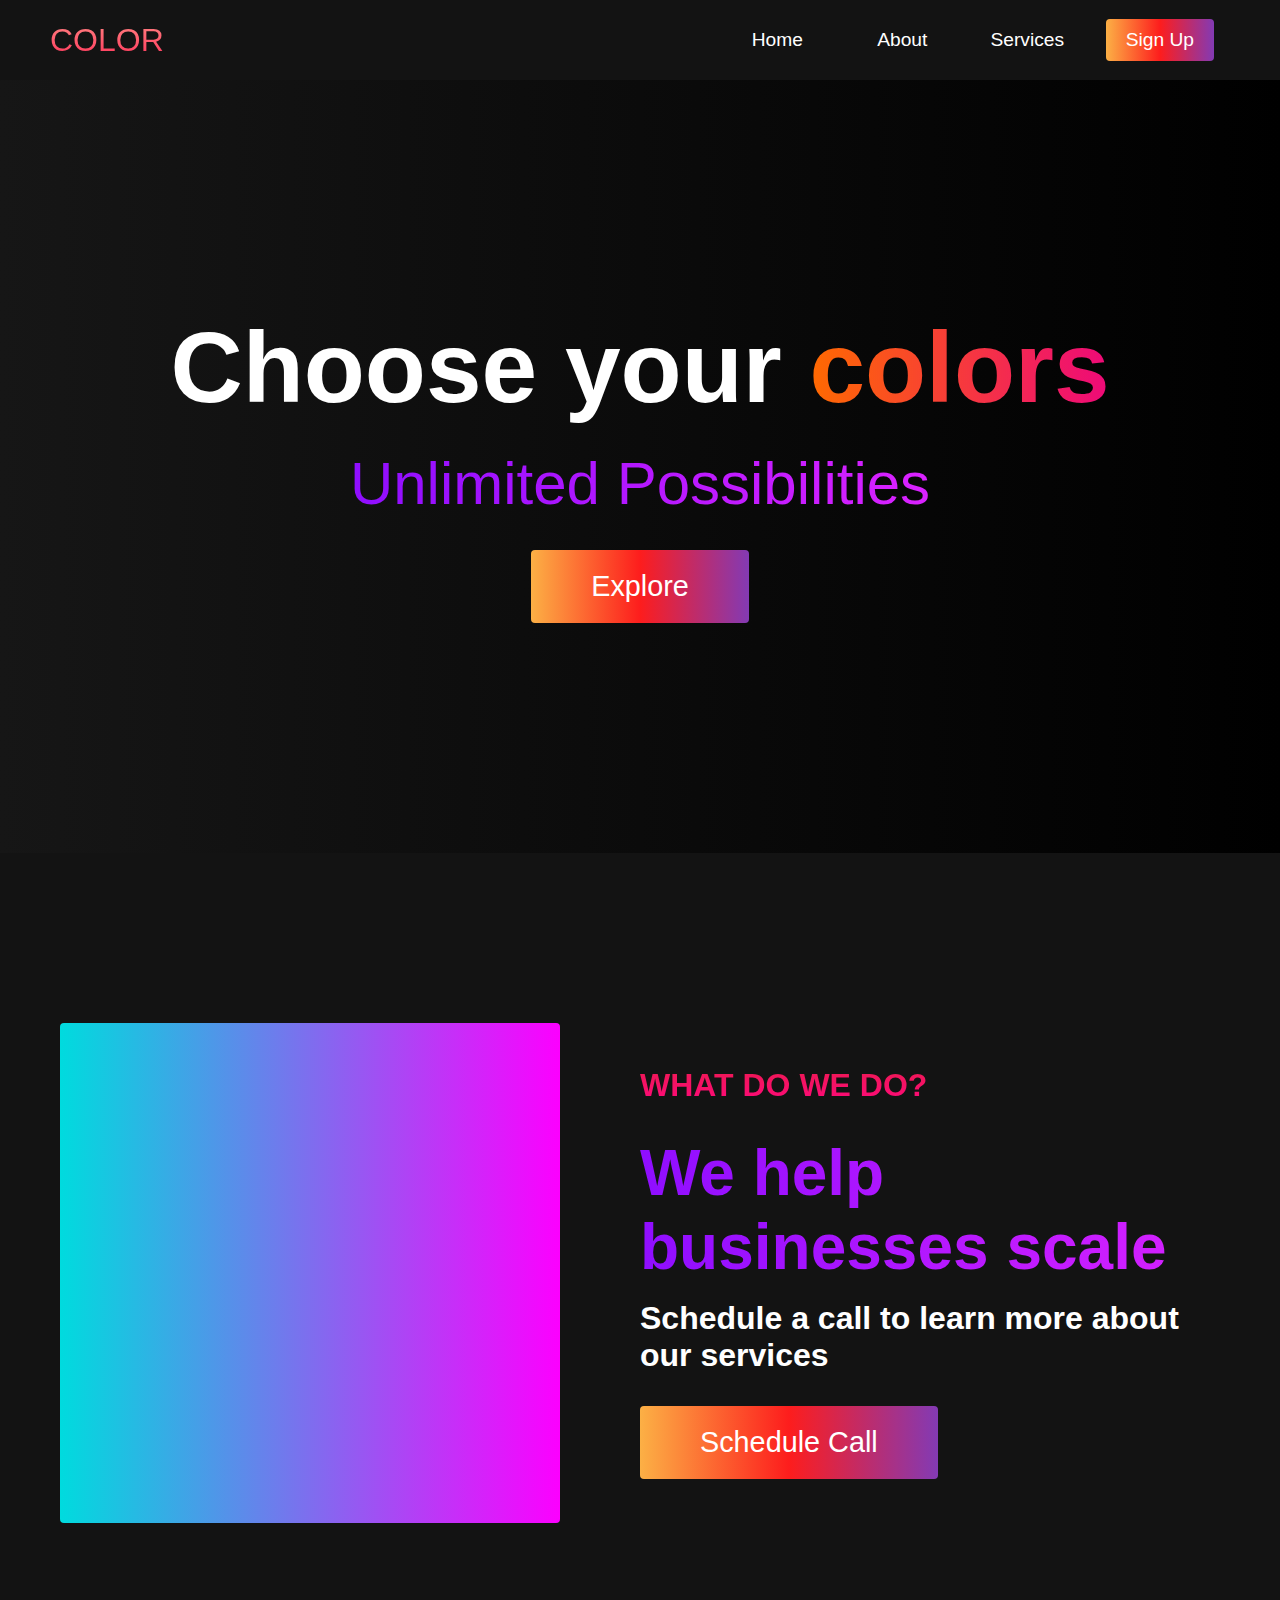
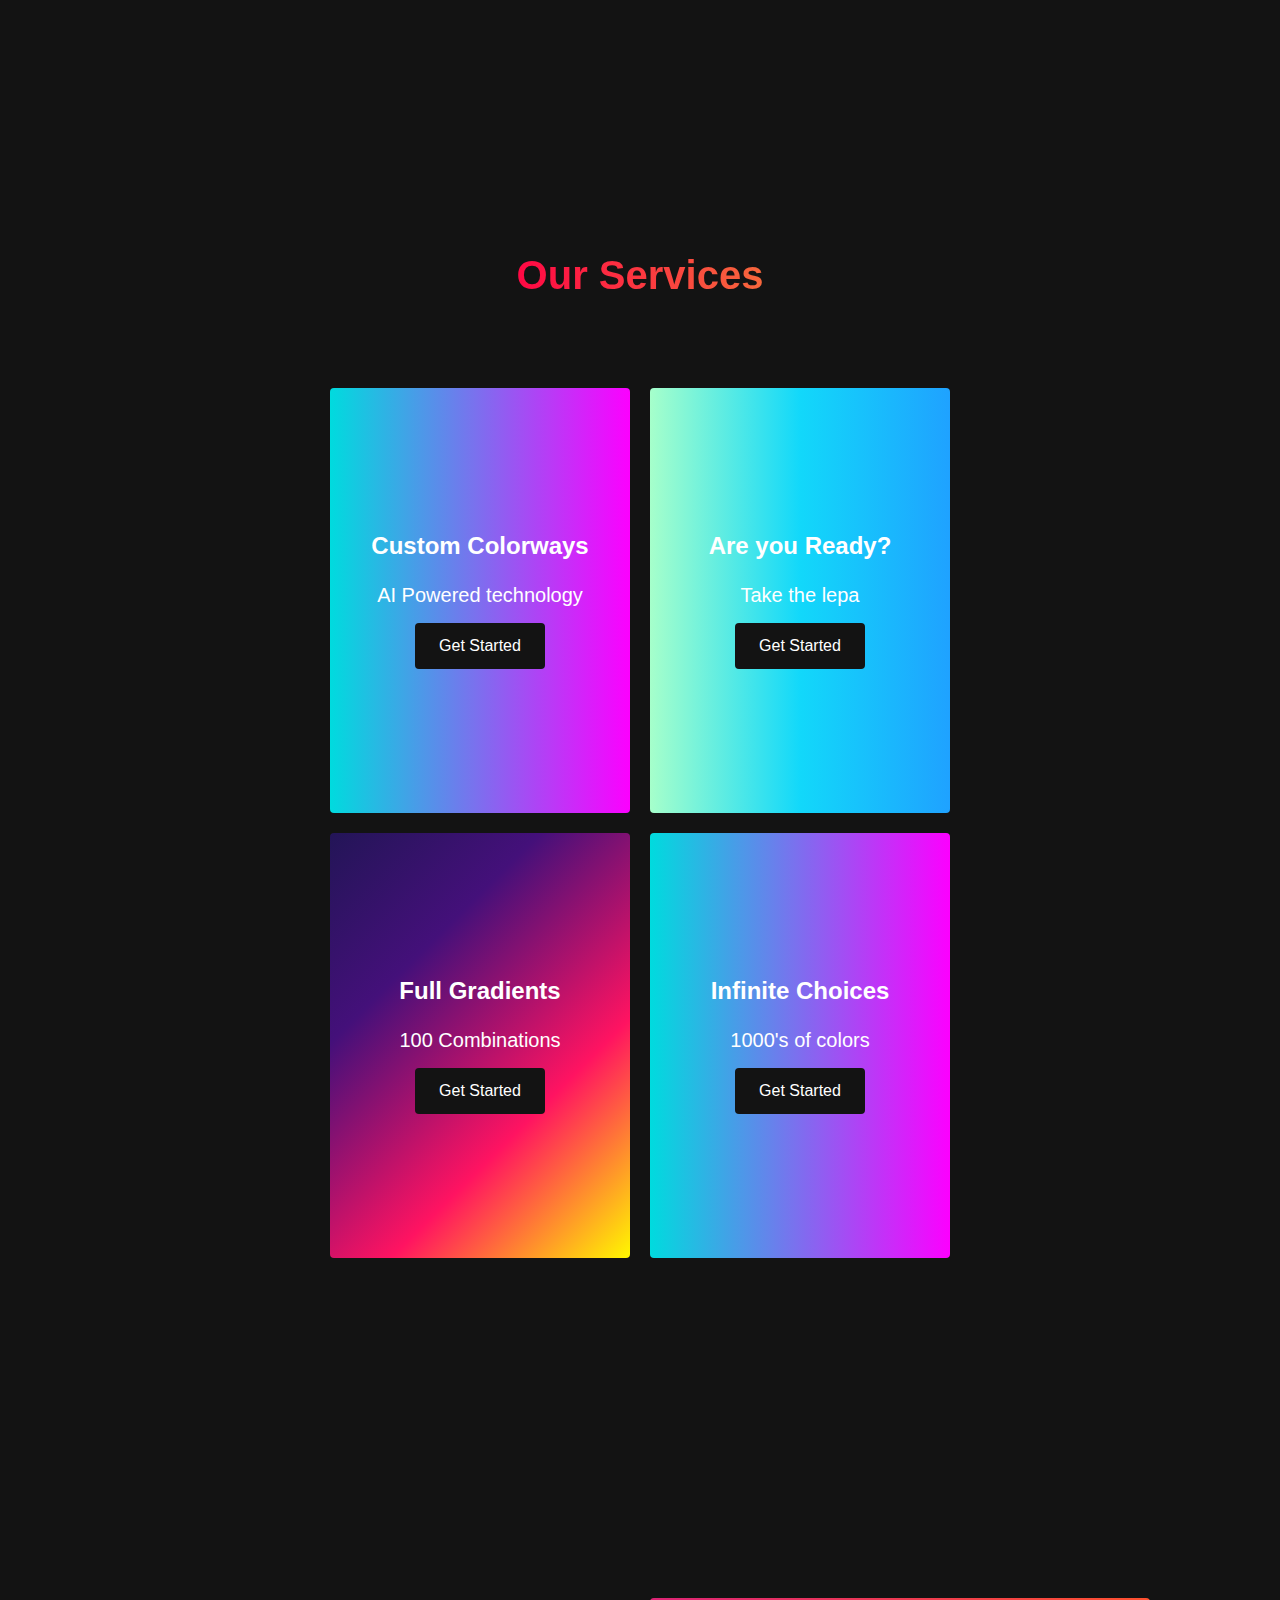
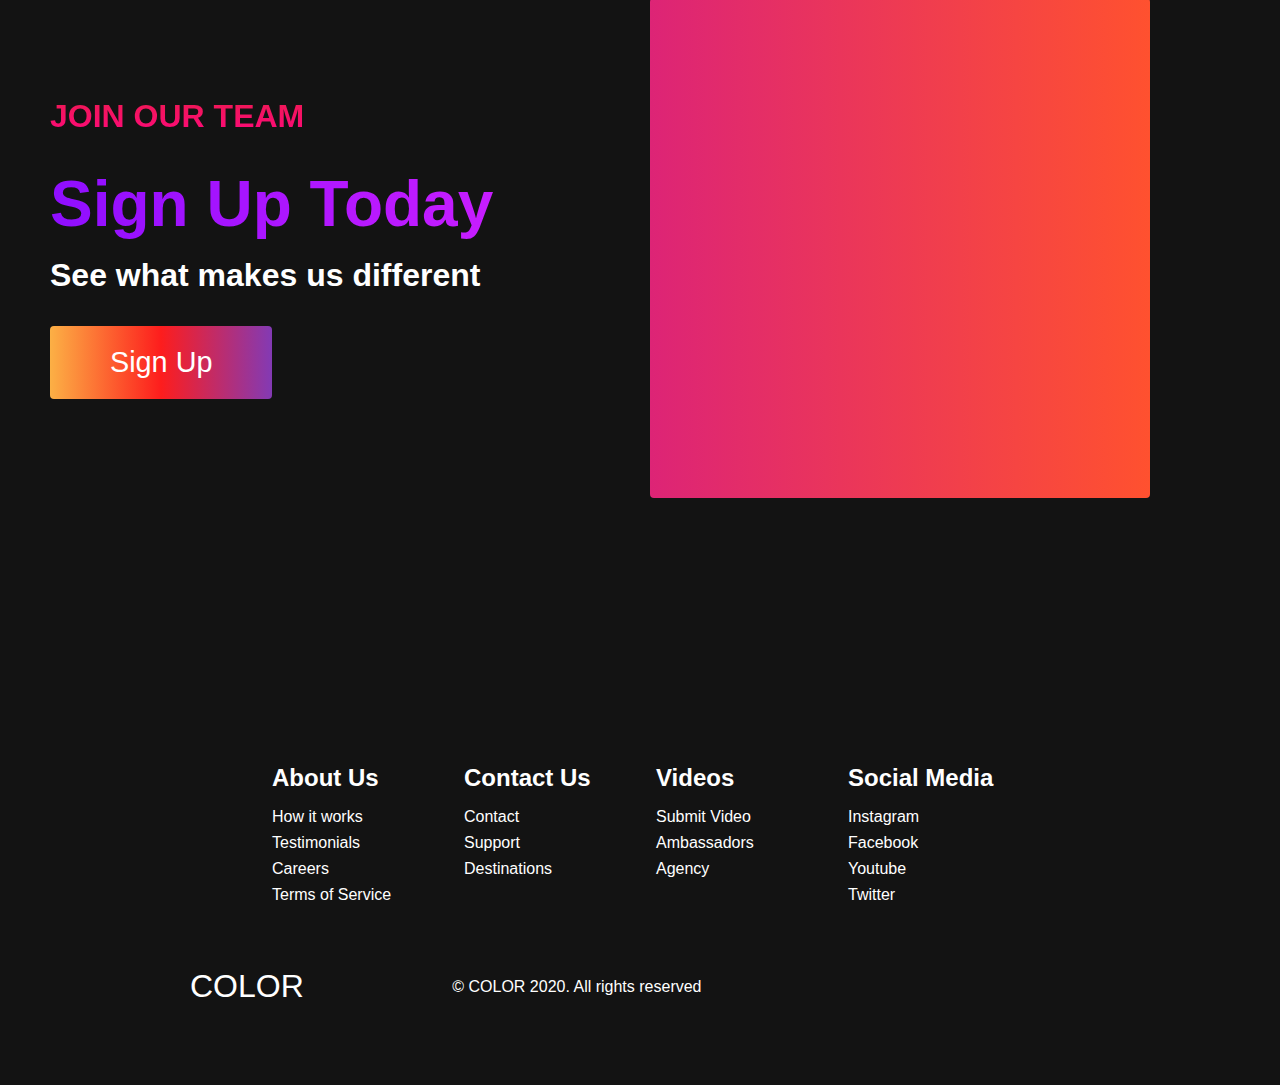
<file: web sayt/index.html>
<!DOCTYPE html>
<html lang="en">
  <head>
    <meta charset="UTF-8" />
    <meta name="viewport" content="width=device-width, initial-scale=1.0" />
    <title>Scroll Website</title>
    <link rel="stylesheet" href="styles.css" />
    <link
      rel="stylesheet"
      href="https://use.fontawesome.com/releases/v5.14.0/css/all.css"
      integrity="sha384-HzLeBuhoNPvSl5KYnjx0BT+WB0QEEqLprO+NBkkk5gbc67FTaL7XIGa2w1L0Xbgc"
      crossorigin="anonymous"
    />
  </head>
  <body>
    <!-- Navbar Section -->
    <nav class="navbar">
      <div class="navbar__container">
        <a href="#home" id="navbar__logo">COLOR</a>
        <div class="navbar__toggle" id="mobile-menu">
          <span class="bar"></span> <span class="bar"></span>
          <span class="bar"></span>
        </div>
        <ul class="navbar__menu">
          <li class="navbar__item">
            <a href="#home" class="navbar__links" id="home-page">Home</a>
          </li>
          <li class="navbar__item">
            <a href="#about" class="navbar__links" id="about-page">About</a>
          </li>
          <li class="navbar__item">
            <a href="#services" class="navbar__links" id="services-page"
              >Services</a
            >
          </li>
          <li class="navbar__btn">
            <a href="#sign-up" class="button" id="signup">Sign Up</a>
          </li>
        </ul>
      </div>
    </nav>

    <!-- Hero Section -->
    <div class="hero" id="home">
      <div class="hero__container">
        <h1 class="hero__heading">Choose your <span>colors</span></h1>
        <p class="hero__description">Unlimited Possibilities</p>
        <button class="main__btn"><a href="#">Explore</a></button>
      </div>
    </div>

    <!-- About Section -->
    <div class="main" id="about">
      <div class="main__container">
        <div class="main__img--container">
          <div class="main__img--card"><i class="fas fa-layer-group"></i></div>
        </div>
        <div class="main__content">
          <h1>What do we do?</h1>
          <h2>We help businesses scale</h2>
          <p>Schedule a call to learn more about our services</p>
          <button class="main__btn"><a href="#">Schedule Call</a></button>
        </div>
      </div>
    </div>

    <!-- Services Section -->
    <div class="services" id="services">
      <h1>Our Services</h1>
      <div class="services__wrapper">
        <div class="services__card">
          <h2>Custom Colorways</h2>
          <p>AI Powered technology</p>
          <div class="services__btn"><button>Get Started</button></div>
        </div>
        <div class="services__card">
          <h2>Are you Ready?</h2>
          <p>Take the lepa</p>
          <div class="services__btn"><button>Get Started</button></div>
        </div>
        <div class="services__card">
          <h2>Full Gradients</h2>
          <p>100 Combinations</p>
          <div class="services__btn"><button>Get Started</button></div>
        </div>
        <div class="services__card">
          <h2>Infinite Choices</h2>
          <p>1000's of colors</p>
          <div class="services__btn"><button>Get Started</button></div>
        </div>
      </div>
    </div>

    <!-- Features Section -->
    <div class="main" id="sign-up">
      <div class="main__container">
        <div class="main__content">
          <h1>Join Our Team</h1>
          <h2>Sign Up Today</h2>
          <p>See what makes us different</p>
          <button class="main__btn"><a href="#">Sign Up</a></button>
        </div>
        <div class="main__img--container">
          <div class="main__img--card" id="card-2">
            <i class="fas fa-users"></i>
          </div>
        </div>
      </div>
    </div>

    <!-- Footer Section -->
    <div class="footer__container">
      <div class="footer__links">
        <div class="footer__link--wrapper">
          <div class="footer__link--items">
            <h2>About Us</h2>
            <a href="/sign__up">How it works</a> <a href="/">Testimonials</a>
            <a href="/">Careers</a> <a href="/">Terms of Service</a>
          </div>
          <div class="footer__link--items">
            <h2>Contact Us</h2>
            <a href="/">Contact</a> <a href="/">Support</a>
            <a href="/">Destinations</a>
          </div>
        </div>
        <div class="footer__link--wrapper">
          <div class="footer__link--items">
            <h2>Videos</h2>
            <a href="/">Submit Video</a> <a href="/">Ambassadors</a>
            <a href="/">Agency</a>
          </div>
          <div class="footer__link--items">
            <h2>Social Media</h2>
            <a href="/">Instagram</a> <a href="/">Facebook</a>
            <a href="/">Youtube</a> <a href="/">Twitter</a>
          </div>
        </div>
      </div>
      <section class="social__media">
        <div class="social__media--wrap">
          <div class="footer__logo">
            <a href="/" id="footer__logo">COLOR</a>
          </div>
          <p class="website__rights">© COLOR 2020. All rights reserved</p>
          <div class="social__icons">
            <a href="/" class="social__icon--link" target="_blank"
              ><i class="fab fa-facebook"></i
            ></a>
            <a href="/" class="social__icon--link"
              ><i class="fab fa-instagram"></i
            ></a>
            <a href="/" class="social__icon--link"
              ><i class="fab fa-youtube"></i
            ></a>
            <a href="/" class="social__icon--link"
              ><i class="fab fa-linkedin"></i
            ></a>
            <a href="/" class="social__icon--link"
              ><i class="fab fa-twitter"></i
            ></a>
          </div>
        </div>
      </section>
    </div>

    <script src="app.js"></script>
  </body>
</html>
</file>
<file: web sayt/styles.css>
* {
  box-sizing: border-box;
  margin: 0;
  padding: 0;
  font-family: 'Kumbh Sans', sans-serif;
  scroll-behavior: smooth;
}

.navbar {
  background: #131313;
  height: 80px;
  display: flex;
  justify-content: center;
  align-items: center;
  font-size: 1.2rem;
  position: sticky;
  top: 0;
  z-index: 999;
}

.navbar__container {
  display: flex;
  justify-content: space-between;
  height: 80px;
  z-index: 1;
  width: 100%;
  max-width: 1300px;
  margin: 0 auto;
  padding: 0 50px;
}

#navbar__logo {
  background-color: #ff8177;
  background-image: linear-gradient(to top, #ff0844 0%, #ffb199 100%);
  background-size: 100%;
  -webkit-background-clip: text;
  -moz-background-clip: text;
  -webkit-text-fill-color: transparent;
  -moz-text-fill-color: transparent;
  display: flex;
  align-items: center;
  cursor: pointer;
  text-decoration: none;
  font-size: 2rem;
}

.navbar__menu {
  display: flex;
  align-items: center;
  list-style: none;
}

.navbar__item {
  height: 80px;
}

.navbar__links {
  color: #fff;
  display: flex;
  align-items: center;
  justify-content: center;
  width: 125px;
  text-decoration: none;
  height: 100%;
  transition: all 0.3s ease;
}

.navbar__btn {
  display: flex;
  justify-content: center;
  align-items: center;
  padding: 0 1rem;
  width: 100%;
}

.button {
  display: flex;
  justify-content: center;
  align-items: center;
  text-decoration: none;
  padding: 10px 20px;
  height: 100%;
  width: 100%;
  border: none;
  outline: none;
  border-radius: 4px;
  background: #833ab4;
  background: -webkit-linear-gradient(to right, #fcb045, #fd1d1d, #833ab4);
  background: linear-gradient(to right, #fcb045, #fd1d1d, #833ab4);
  color: #fff;
  transition: all 0.3s ease;
}

.navbar__links:hover {
  color: #9518fc;
  transition: all 0.3s ease;
}

@media screen and (max-width: 960px) {
  .navbar__container {
    display: flex;
    justify-content: space-between;
    height: 80px;
    z-index: 1;
    width: 100%;
    max-width: 1300px;
    padding: 0;
  }

  .navbar__menu {
    display: grid;
    grid-template-columns: auto;
    margin: 0;
    width: 100%;
    position: absolute;
    top: -1000px;
    opacity: 1;
    transition: all 0.5s ease;
    z-index: -1;
  }

  .navbar__menu.active {
    background: #131313;
    top: 100%;
    opacity: 1;
    transition: all 0.5s ease;
    z-index: 99;
    height: 60vh;
    font-size: 1.6rem;
  }

  #navbar__logo {
    padding-left: 25px;
  }

  .navbar__toggle .bar {
    width: 25px;
    height: 3px;
    margin: 5px auto;
    transition: all 0.3s ease-in-out;
    background: #fff;
  }

  .navbar__item {
    width: 100%;
  }

  .navbar__links {
    text-align: center;
    padding: 2rem;
    width: 100%;
    display: table;
  }

  .navbar__btn {
    padding-bottom: 2rem;
  }

  .button {
    display: flex;
    justify-content: center;
    align-items: center;
    width: 80%;
    height: 80px;
    margin: 0;
  }

  #mobile-menu {
    position: absolute;
    top: 20%;
    right: 5%;
    transform: translate(5%, 20%);
  }

  .navbar__toggle .bar {
    display: block;
    cursor: pointer;
  }

  #mobile-menu.is-active .bar:nth-child(2) {
    opacity: 0;
  }

  #mobile-menu.is-active .bar:nth-child(1) {
    transform: translateY(8px) rotate(45deg);
  }

  #mobile-menu.is-active .bar:nth-child(3) {
    transform: translateY(-8px) rotate(-45deg);
  }
}

/* Hero Section */
.hero {
  background: #000000;
  background: linear-gradient(to right, #161616, #000000);
  padding: 200px 0;
}

.hero__container {
  display: flex;
  flex-direction: column;
  justify-content: center;
  align-items: center;
  max-width: 1200px;
  margin: 0 auto;
  height: 90%;
  text-align: center;
  padding: 30px;
}

.hero__heading {
  font-size: 100px;
  margin-bottom: 24px;
  color: #fff;
}

.hero__heading span {
  background: #ee0979; /* fallback for old browsers */
  background: -webkit-linear-gradient(
    to right,
    #ff6a00,
    #ee0979
  ); /* Chrome 10-25, Safari 5.1-6 */
  background: linear-gradient(
    to right,
    #ff6a00,
    #ee0979
  ); /* W3C, IE 10+/ Edge, Firefox 16+, Chrome 26+, Opera 12+, Safari 7+ */
  background-size: 100%;
  -webkit-background-clip: text;
  -moz-background-clip: text;
  -webkit-text-fill-color: transparent;
  -mo-text-fill-color: transparent;
}

.hero__description {
  font-size: 60px;
  background: #da22ff; /* fallback for old browsers */
  background: -webkit-linear-gradient(
    to right,
    #9114ff,
    #da22ff
  ); /* Chrome 10-25, Safari 5.1-6 */
  background: linear-gradient(
    to right,
    #8f0eff,
    #da22ff
  ); /* W3C, IE 10+/ Edge, Firefox 16+, Chrome 26+, Opera 12+, Safari 7+ */
  background-size: 100%;
  -webkit-background-clip: text;
  -moz-background-clip: text;
  -webkit-text-fill-color: transparent;
  -moz-text-fill-color: transparent;
}

.highlight {
  border-bottom: 4px solid rgb(132, 0, 255);
}

@media screen and (max-width: 768px) {
  .hero__heading {
    font-size: 60px;
  }

  .hero__description {
    font-size: 40px;
  }
}

/* About Section */
.main {
  background-color: #131313;
  padding: 10rem 0;
}

.main__container {
  display: grid;
  grid-template-columns: 1fr 1fr;
  align-items: center;
  justify-content: center;
  margin: 0 auto;
  height: 90%;
  z-index: 1;
  width: 100%;
  max-width: 1300px;
  padding: 0 50px;
}

.main__content {
  color: #fff;
  width: 100%;
}

.main__content h1 {
  font-size: 2rem;
  background-color: #fe3b6f;
  background-image: linear-gradient(to top, #ff087b 0%, #ed1a52 100%);
  background-size: 100%;
  -webkit-background-clip: text;
  -moz-background-clip: text;
  -webkit-text-fill-color: transparent;
  -moz-text-fill-color: transparent;
  text-transform: uppercase;
  margin-bottom: 32px;
}

.main__content h2 {
  font-size: 4rem;
  background: #ff8177; /* fallback for old browsers */
  background: -webkit-linear-gradient(
    to right,
    #9114ff,
    #da22ff
  ); /* Chrome 10-25, Safari 5.1-6 */
  background: linear-gradient(
    to right,
    #8f0eff,
    #da22ff
  ); /* W3C, IE 10+/ Edge, Firefox 16+, Chrome 26+, Opera 12+, Safari 7+ */
  background-size: 100%;
  -webkit-background-clip: text;
  -moz-background-clip: text;
  -webkit-text-fill-color: transparent;
  -moz-text-fill-color: transparent;
}

.main__content p {
  margin-top: 1rem;
  font-size: 2rem;
  font-weight: 700;
}

.main__btn {
  font-size: 1.8rem;
  background: #833ab4;
  background: -webkit-linear-gradient(to right, #fcb045, #fd1d1d, #833ab4);
  background: linear-gradient(to right, #fcb045, #fd1d1d, #833ab4);
  padding: 20px 60px;
  border: none;
  border-radius: 4px;
  margin-top: 2rem;
  cursor: pointer;
  position: relative;
  transition: all 0.35s;
  outline: none;
}

.main__btn a {
  position: relative;
  z-index: 2;
  color: #fff;
  text-decoration: none;
}

.main__btn:after {
  position: absolute;
  content: '';
  top: 0;
  left: 0;
  width: 0;
  height: 100%;
  background: #ff1ead;
  transition: all 0.35s;
  border-radius: 4px;
}

.main__btn:hover {
  color: #fff;
}

.main__btn:hover:after {
  width: 100%;
}

.main__img--container {
  text-align: center;
}

.main__img--card {
  margin: 10px;
  height: 500px;
  width: 500px;
  border-radius: 4px;
  display: flex;
  flex-direction: column;
  justify-content: center;
  color: #fff;
  background-image: linear-gradient(to right, #00dbde 0%, #fc00ff 100%);
}

.fa-layer-group,
.fa-users {
  font-size: 14rem;
}

#card-2 {
  background: #ff512f;
  background: -webkit-linear-gradient(to right, #dd2476, #ff512f);
  background: linear-gradient(to right, #dd2476, #ff512f);
}

/* Mobile Responsive */
@media screen and (max-width: 1100px) {
  .main__container {
    display: grid;
    grid-template-columns: 1fr;
    align-items: center;
    justify-content: center;
    width: 100%;
    margin: 0 auto;
    height: 90%;
  }

  .main__img--container {
    display: flex;
    justify-content: center;
  }

  .main__img--card {
    height: 425px;
    width: 425px;
  }

  .main__content {
    text-align: center;
    margin-bottom: 4rem;
  }

  .main__content h1 {
    font-size: 2.5rem;
    margin-top: 2rem;
  }

  .main__content h2 {
    font-size: 3rem;
  }

  .main__content p {
    margin-top: 1rem;
    font-size: 1.5rem;
  }
}

@media screen and (max-width: 480px) {
  .main__img--card {
    width: 250px;
    height: 250px;
  }

  .fa-users,
  .fa-layer-group {
    font-size: 4rem;
  }

  .main__content h1 {
    font-size: 2rem;
    margin-top: 3rem;
  }
  .main__content h2 {
    font-size: 2rem;
  }

  .main__content p {
    margin-top: 2rem;
  }

  .main__btn {
    padding: 12px 36px;
    margin: 2.5rem 0;
  }
}

/* Services Section */
.services {
  background: #131313;
  display: flex;
  flex-direction: column;
  justify-content: center;
  align-items: center;
  height: 100%;
  padding: 10rem 0;
}

.services h1 {
  background-color: #ff8177;
  background-image: linear-gradient(to right, #ff0844 0%, #f7673c 100%);
  background-size: 100%;
  -webkit-background-clip: text;
  -moz-background-clip: text;
  -webkit-text-fill-color: transparent;
  -moz-text-fill-color: transparent;
  margin-bottom: 5rem;
  font-size: 2.5rem;
}

.services__wrapper {
  display: grid;
  grid-template-columns: 1fr 1fr 1fr 1fr;
  grid-template-rows: 1fr;
}

.services__card {
  margin: 10px;
  height: 425px;
  width: 300px;
  border-radius: 4px;
  display: flex;
  flex-direction: column;
  justify-content: center;
  color: #fff;
  background-image: linear-gradient(to right, #00dbde 0%, #fc00ff 100%);
  transition: 0.3s ease-in;
}

.services__card:nth-child(2) {
  background: #1fa2ff; /* fallback for old browsers */
  background: -webkit-linear-gradient(
    to right,
    #a6ffcb,
    #12d8fa,
    #1fa2ff
  ); /* Chrome 10-25, Safari 5.1-6 */
  background: linear-gradient(
    to right,
    #a6ffcb,
    #12d8fa,
    #1fa2ff
  ); /* W3C, IE 10+/ Edge, Firefox 16+, Chrome 26+, Opera 12+, Safari 7+ */
}

.services__card:nth-child(3) {
  background-image: linear-gradient(
    -225deg,
    #231557 0%,
    #44107a 29%,
    #ff1361 67%,
    #fff800 100%
  );
}

.services__card h2 {
  text-align: center;
}

.services__card p {
  text-align: center;
  margin-top: 24px;
  font-size: 20px;
}

.services__btn {
  display: flex;
  justify-content: center;
  margin-top: 16px;
}

.services__card button {
  color: #fff;
  padding: 14px 24px;
  border: none;
  outline: none;
  border-radius: 4px;
  background: #131313;
  font-size: 1rem;
}

.services__card button:hover {
  cursor: pointer;
}

.services__card:hover {
  transform: scale(1.075);
  transition: 0.3s ease-in;
  cursor: pointer;
}

@media screen and (max-width: 1300px) {
  .services__wrapper {
    grid-template-columns: 1fr 1fr;
  }
}

@media screen and (max-width: 768px) {
  .services__wrapper {
    grid-template-columns: 1fr;
  }
}

/* Footer CSS */
.footer__container {
  background-color: #131313;
  padding: 5rem 0;
  display: flex;
  flex-direction: column;
  justify-content: center;
  align-items: center;
}

#footer__logo {
  color: #fff;
  display: flex;
  align-items: center;
  cursor: pointer;
  text-decoration: none;
  font-size: 2rem;
}

.footer__links {
  width: 100%;
  max-width: 1000px;
  display: flex;
  justify-content: center;
}

.footer__link--wrapper {
  display: flex;
}

.footer__link--items {
  display: flex;
  flex-direction: column;
  align-items: flex-start;
  margin: 16px;
  text-align: left;
  width: 160px;
  box-sizing: border-box;
}

.footer__link--items h2 {
  margin-bottom: 16px;
  color: #fff;
}

.footer__link--items a {
  color: #fff;
  text-decoration: none;
  margin-bottom: 0.5rem;
  transition: 0.3 ease-out;
}

.footer__link--items a:hover {
  color: #e9e9e9;
  transition: 0.3 ease-out;
}

.social__icon--link {
  color: #fff;
  font-size: 24px;
}

.social__media {
  max-width: 1000px;
  width: 100%;
}

.social__media--wrap {
  display: flex;
  justify-content: space-between;
  align-items: center;
  width: 90%;
  max-width: 1000px;
  margin: 40px auto 0 auto;
}

.social__icons {
  display: flex;
  justify-content: space-between;
  align-items: center;
  width: 240px;
}

.website__rights {
  color: #fff;
}

@media screen and (max-width: 820px) {
  .footer__links {
    padding-top: 2rem;
  }

  #footer__logo {
    margin-bottom: 2rem;
  }

  .website__rights {
    margin-bottom: 2rem;
  }

  .footer__link--wrapper {
    flex-direction: column;
  }

  .social__media--wrap {
    flex-direction: column;
  }
}

@media screen and (max-width: 480px) {
  .footer__link--items {
    margin: 0;
    padding: 10px;
    width: 100%;
  }
}
</file>
